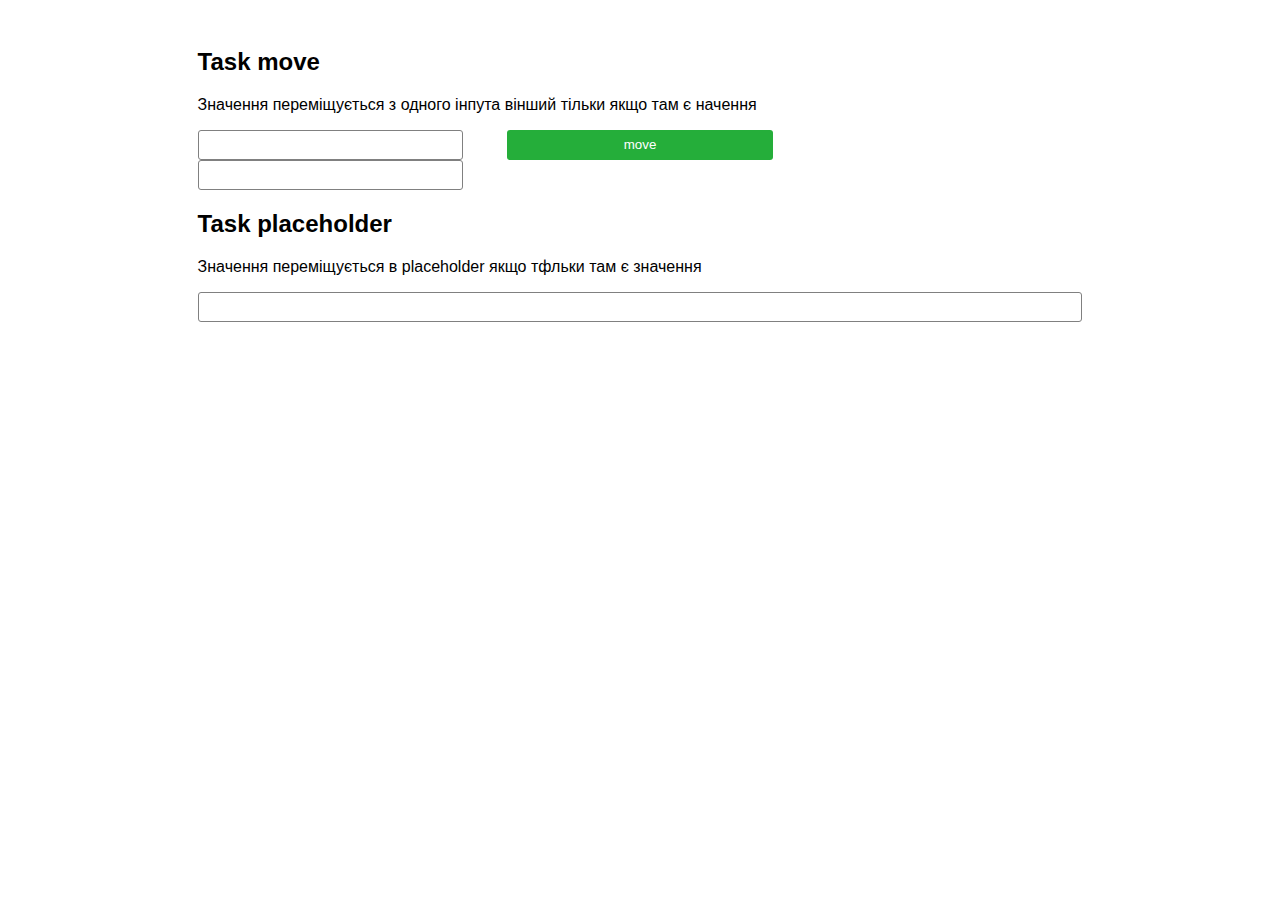
<file: дз 1/index.html>
<!DOCTYPE html>
<html lang="en">

<head>
    <meta charset="UTF-8">
    <meta name="viewport" content="width=device-width, initial-scale=1.0">
    <title>input</title>
    <link rel="stylesheet" href="style.css">
</head>

<body class="body">
    <div class="center">
        <h2>Task move</h2>
        <p>Значення переміщується з одного інпута вінший тільки якщо там є начення</p>
        <form name="f1">
            <input class="text1" type="text" name="text1">
            <input class="submit1" type="button" value="move" name="move">
            <input class="text2" type="text" name="text2">
        </form>
        <h2>Task placeholder</h2>
        <p>Значення переміщується в placeholder якщо тфльки там є значення</p>
        <form name="f2">
            <input class="text3" type="text" name="text3">
        </form>
    </div>



    <script src="./script.js"></script>
</body>

</html>
</file>
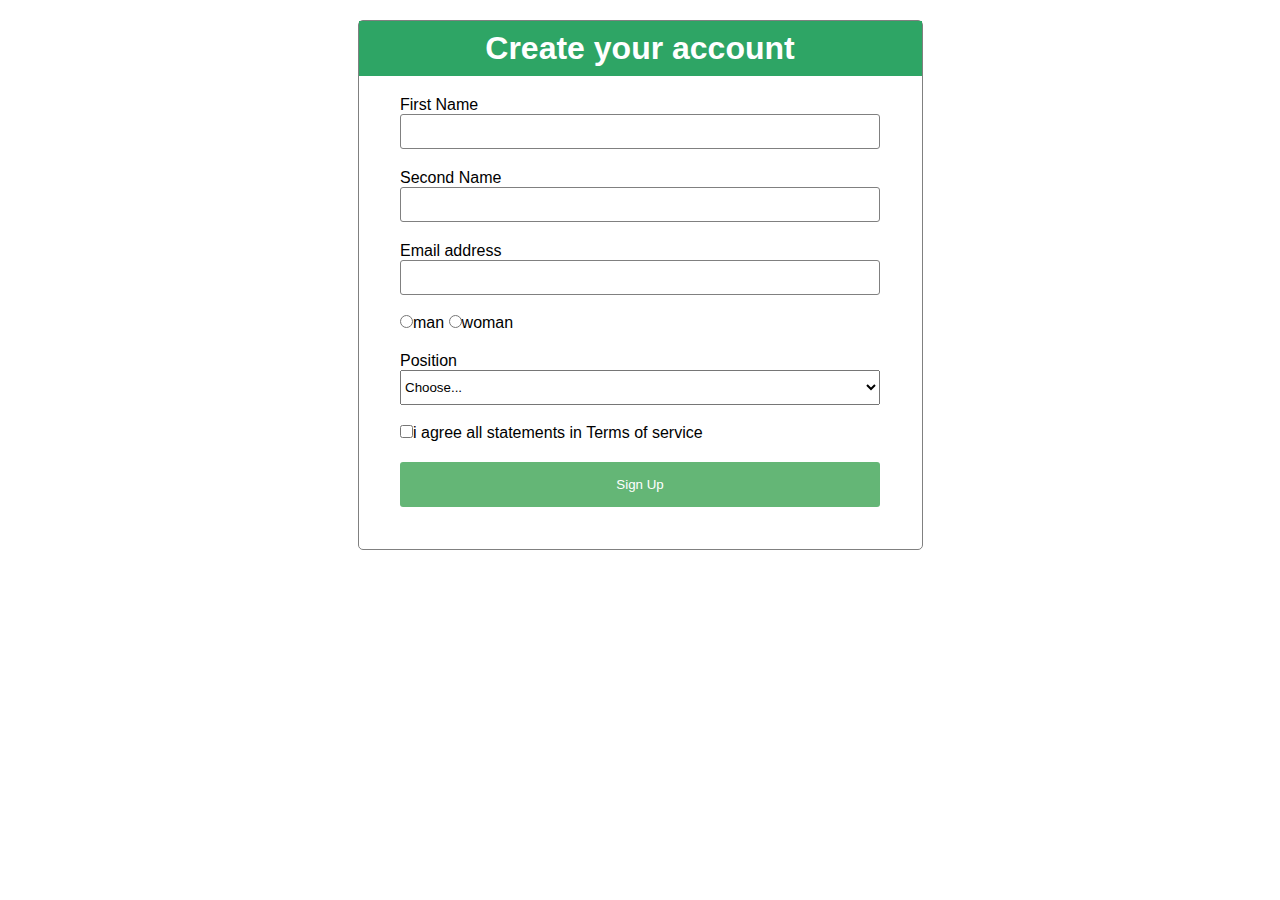
<file: дз 2/index.html>
<!DOCTYPE html>
<html lang="en">

<head>
    <meta charset="UTF-8">
    <meta name="viewport" content="width=device-width, initial-scale=1.0">
    <title>signUp</title>
    <link rel="stylesheet" href="style.css">
</head>

<body>
    <div class="createAcc">
        <h1>Create your account</h1>
        <div class="createAcc_form">
            <form name="f1">
                <p>First Name</p>
                <input class="first" type="text" name="first" required>
                <p>Second Name</p>
                <input class="second" type="text" required name="second">
                <p>Email address</p>
                <input class="email" type="email" name="email" required><br>
                <div action="" name="f2" onclick="genderState()">
                    <label for="radio1">
                        <input type="radio" name="rad" id="radio1" value="man">man
                    </label>
                    <label for="radio2">
                        <input type="radio" name="rad" id="radio2" value="wooman">woman
                    </label>
                </div>
                <p>Position</p>
                <select class="choose" name="choose" id="">
                    <option value="Choose...">Choose...</option>
                    <option value="Frontend">Frontend</option>
                    <option value="Backend">Backend</option>
                    <option value="QC/QA">QC/QA</option>
                </select><br>
                <label for="igree"><input class="iAgree" type="checkbox" id="igree" name="iAgree">i agree all statements
                    in Terms of service</label><br>
                <input class="button" type="button" name="button" value="Sign Up">
            </form>
        </div>
    </div>

    <div class="showAcc">
        <div class="green">
            <div class="gender"></div>
        </div>
        <p class="firstSecond"></p><br>
        <p class="rezEmail"></p><br>
        <p class="rezPosition"></p>
        <hr class="hr">
        <input class="button2" type="button" name="button2" value="Sign Out">
        <div class="footer">
            <img height="24px" src="./images/facebook-f.svg" alt="">
            <img height="24px" src="./images/github-alt.svg" alt="">
            <img height="24px" src="./images/linkedin-alt.svg" alt="">
        </div>
    </div>
    <script src="./script.js"></script>
</body>

</html>
</file>
<file: дз 1/style.css>
* {
    box-sizing: border-box;
}

body {
    font-family: sans-serif;
    display: flex;
    justify-content: center;
    align-content: center;
}

.center {
    width: 70%;
    position: relative;
    top: 20px;
}

.text1 {
    height: 30px;
    width: 30%;
    margin-right: 4.5%;
    border-radius: 3px;
    border: 1px solid grey;
    outline: none;
}

.submit1 {
    height: 30px;
    width: 30%;
    margin-right: 4.5%;
    background-color: #25ae3a;
    border: none;
    border-radius: 3px;
    outline: none;
    color: white;
}

.text2 {
    height: 30px;
    width: 30%;
    border-radius: 3px;
    border: 1px solid grey;
    outline: none;
}

.text3 {
    height: 30px;
    width: 100%;
    border-radius: 3px;
    border: 1px solid grey;
    outline: none;
}

input[type="text"]:focus {
    border: 2px solid #96b8e6;
}

.submit1:focus {
    box-shadow: 0 0 4px 1px #94d1a5;
}

.submit1:hover {
    cursor: pointer;
    background-color:  #1d8e32;
}
</file>
<file: дз 2/style.css>
* {
    margin: 0;
    padding: 0;
    box-sizing: border-box;
}

body {
    display: flex;
    justify-content: center;
    align-content: center;
    font-family: sans-serif;
}

.createAcc {
    display: block;
    height: 530px;
    width: 565px;
    position: relative;
    top: 20px;
    border: 1px solid grey;
    border-radius: 5px;
}

.createAcc_form {
    height: 433px;
    width: 480px;
    margin: 0 auto;
}

h1 {
    height: 55px;
    width: 100%;
    background-color: #2ea565;
    display: flex;
    justify-content: center;
    align-items: center;
    color: white;
}

p {
    margin-top: 20px;
}

.first,
.second,
.email,
.choose {
    width: 100%;
    height: 35px;
}

.first:focus, .second:focus, .email:focus, .choose:focus{
    box-shadow: 0 0 3px 4px #a0c4e8;
}

input {
    border-radius: 3px;
    border: 1px solid grey;
    outline: none;
}

#radio1 {
    margin-top: 20px;
}

.choose{
    outline: none;
}

.iAgree {
    margin-top: 20px;
}

.button {
    background-color: #64b676;
    margin-top: 20px;
    border: none;
    color: white;
    outline: none;
    width: 100%;
    height: 45px;
}


/*--------------------------------------------acc created-------------------------------------*/

.showAcc{
    display: none;
    width: 430px;
    height: 430px;
    border: 1px solid grey;
    border-radius: 5px;
    margin-top: 40px;
    text-align: center;
}

.green{
    height: 118px;
    width: 100%;
    background-color: #2ea565;
    display: flex;
    justify-content: center;
    align-content: center;
}

.gender{
    width: 118px;
    height: 118px;
    margin-top: 50px;
}

.manBG{
    width: 118px;
    height: 118px;
    background-image: url(./images/man.png);
}

.woomanBG{
    width: 118px;
    height: 118px;
    background-image: url(./images/wooman.png);
}

.firstSecond{
    margin-top: 75px;
    font-weight: bold;
}

.rezEmail{
    margin-top: -8px;
}

.button2{
    width: 86px;
    height: 38px;
    outline: none;
    border: 1px solid #97bf9d;
    border-radius: 3px;
    background-color: white;
    color:  #97bf9d;
    margin-top: 20px;
}

.hr{
    margin-top: 16px;
}

.footer{
    background-color: #2ea565;
    height: 50px;
    width: 100%;
    margin-top: 7px;
    border-radius: 0 0 3px 3px;
    display: flex;
    justify-content: center;
    align-items: center;
}
</file>
